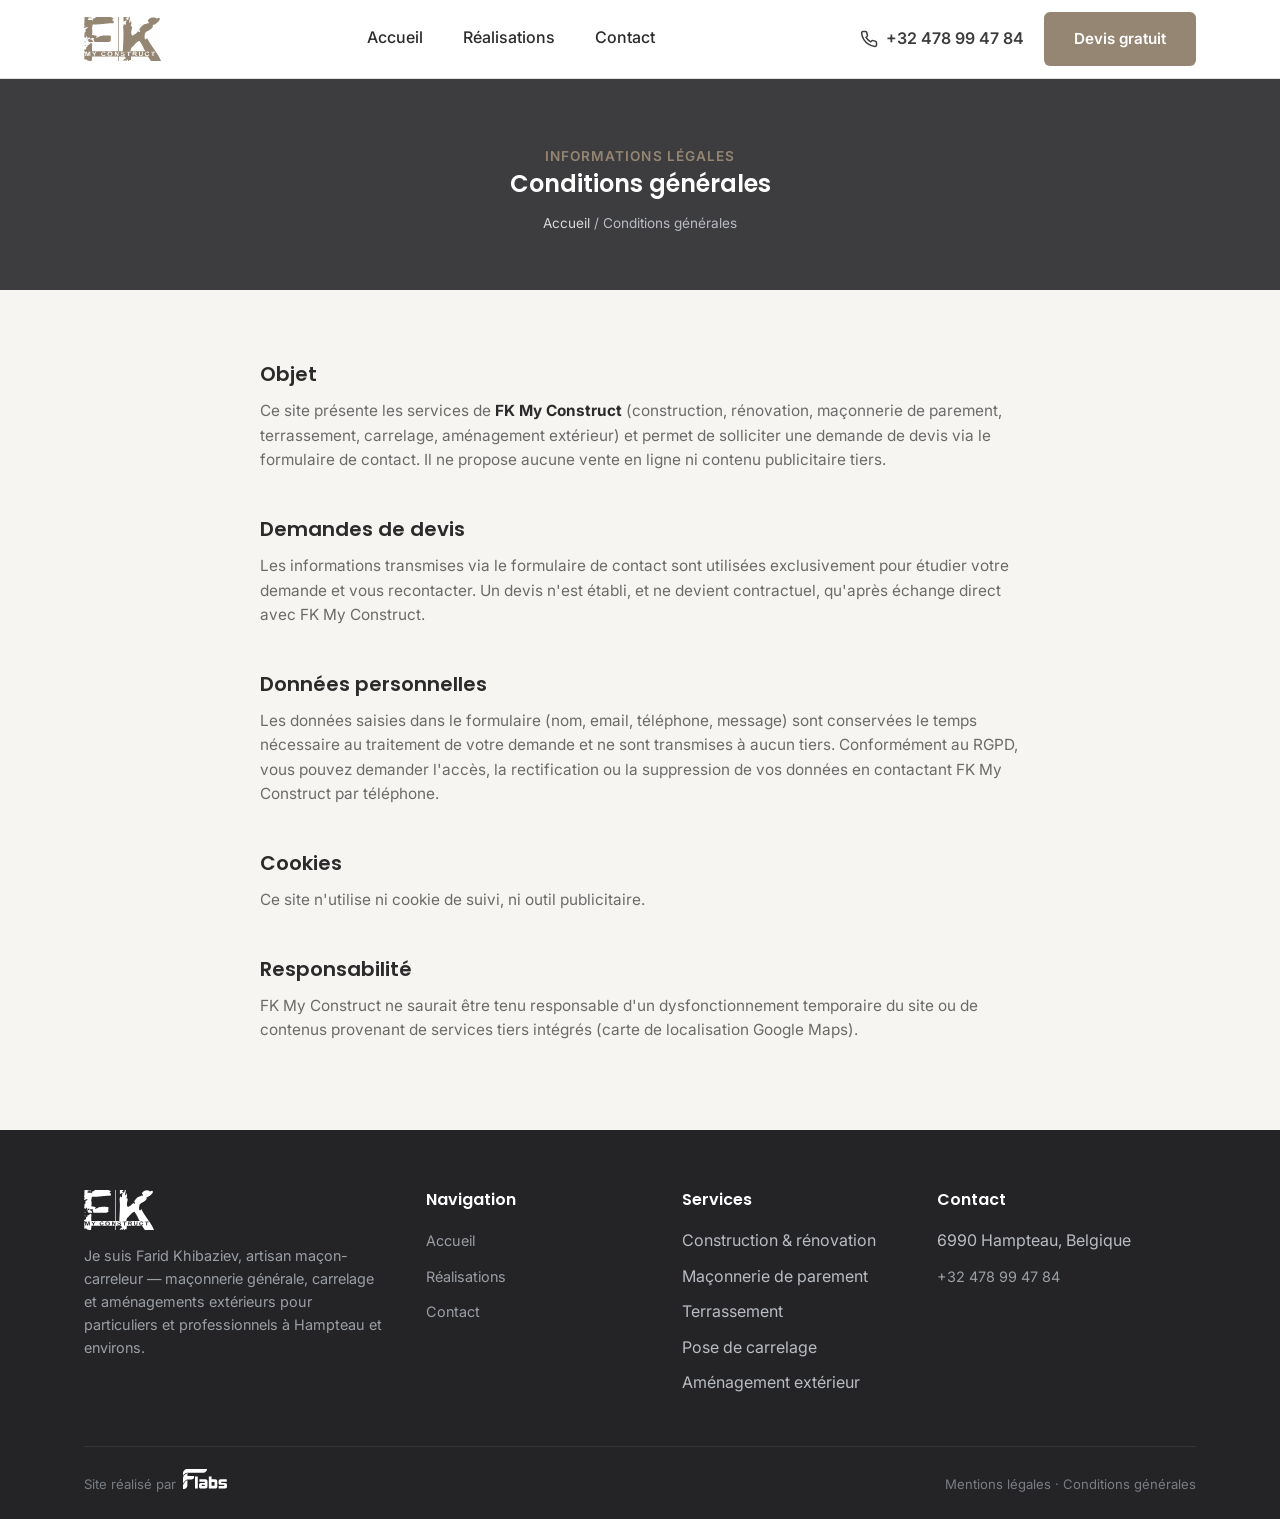
<file: conditions-generales.html>
<!DOCTYPE html>
<html lang="fr">
<head>
  <meta charset="UTF-8" />
  <meta name="viewport" content="width=device-width, initial-scale=1.0" />
  <title>Conditions générales — FK My Construct</title>
  <meta name="description" content="Conditions générales d'utilisation du site FK My Construct." />
  <link rel="preconnect" href="https://fonts.googleapis.com" />
  <link href="https://fonts.googleapis.com/css2?family=Inter:wght@400;500;600&family=Poppins:wght@600;700&display=swap" rel="stylesheet" />
  <link rel="stylesheet" href="css/style.css" />
  <link rel="icon" href="images/favicon.ico" sizes="any" />
  <link rel="icon" type="image/png" href="images/icon.png" />
</head>
<body>

  <header class="site-header">
    <div class="container">
      <a href="index.html" class="logo"><img src="images/Logo-couleur1.svg" alt="FK My Construct" /></a>

      <nav class="nav-links">
        <a href="index.html">Accueil</a>
        <a href="realisations.html">Réalisations</a>
        <a href="contact.html">Contact</a>
      </nav>

      <div class="header-cta">
        <a href="tel:+32478994784" class="header-phone">
          <svg width="18" height="18" viewBox="0 0 24 24" fill="none" stroke="currentColor" stroke-width="2"><path d="M22 16.92v3a2 2 0 0 1-2.18 2 19.79 19.79 0 0 1-8.63-3.07 19.5 19.5 0 0 1-6-6 19.79 19.79 0 0 1-3.07-8.67A2 2 0 0 1 4.11 2h3a2 2 0 0 1 2 1.72c.127.96.362 1.903.7 2.81a2 2 0 0 1-.45 2.11L8.09 9.91a16 16 0 0 0 6 6l1.27-1.27a2 2 0 0 1 2.11-.45c.907.338 1.85.573 2.81.7A2 2 0 0 1 22 16.92z"/></svg>
          +32 478 99 47 84
        </a>
        <a href="contact.html" class="btn btn-primary">Devis gratuit</a>
        <button class="nav-toggle" aria-label="Ouvrir le menu">
          <span></span><span></span><span></span>
        </button>
      </div>
    </div>
  </header>

  <section class="page-header">
    <div class="container">
      <span class="eyebrow">Informations légales</span>
      <h1>Conditions générales</h1>
      <div class="breadcrumb"><a href="index.html">Accueil</a> / Conditions générales</div>
    </div>
  </section>

  <section class="section">
    <div class="container">
      <div class="prose">

        <h2>Objet</h2>
        <p>Ce site présente les services de <strong>FK My Construct</strong> (construction, rénovation, maçonnerie de parement, terrassement, carrelage, aménagement extérieur) et permet de solliciter une demande de devis via le formulaire de contact. Il ne propose aucune vente en ligne ni contenu publicitaire tiers.</p>

        <h2>Demandes de devis</h2>
        <p>Les informations transmises via le formulaire de contact sont utilisées exclusivement pour étudier votre demande et vous recontacter. Un devis n'est établi, et ne devient contractuel, qu'après échange direct avec FK My Construct.</p>

        <h2>Données personnelles</h2>
        <p>Les données saisies dans le formulaire (nom, email, téléphone, message) sont conservées le temps nécessaire au traitement de votre demande et ne sont transmises à aucun tiers. Conformément au RGPD, vous pouvez demander l'accès, la rectification ou la suppression de vos données en contactant FK My Construct par téléphone.</p>

        <h2>Cookies</h2>
        <p>Ce site n'utilise ni cookie de suivi, ni outil publicitaire.</p>

        <h2>Responsabilité</h2>
        <p>FK My Construct ne saurait être tenu responsable d'un dysfonctionnement temporaire du site ou de contenus provenant de services tiers intégrés (carte de localisation Google Maps).</p>

      </div>
    </div>
  </section>

  <footer class="site-footer">
    <div class="container">
      <div class="footer-grid">
        <div>
          <a href="index.html" class="logo"><img src="images/Logo-couleur3.svg" alt="FK My Construct" /></a>
          <p>Je suis Farid Khibaziev, artisan maçon-carreleur — maçonnerie générale, carrelage et aménagements extérieurs pour particuliers et professionnels à Hampteau et environs.</p>
        </div>

        <div>
          <h4>Navigation</h4>
          <ul class="footer-links">
            <li><a href="index.html">Accueil</a></li>
            <li><a href="realisations.html">Réalisations</a></li>
            <li><a href="contact.html">Contact</a></li>
          </ul>
        </div>

        <div>
          <h4>Services</h4>
          <ul class="footer-links">
            <li>Construction &amp; rénovation</li>
            <li>Maçonnerie de parement</li>
            <li>Terrassement</li>
            <li>Pose de carrelage</li>
            <li>Aménagement extérieur</li>
          </ul>
        </div>

        <div>
          <h4>Contact</h4>
          <ul class="footer-links">
            <li>6990 Hampteau, Belgique</li>
            <li><a href="tel:+32478994784">+32 478 99 47 84</a></li>
          </ul>
        </div>
      </div>

      <div class="footer-bottom">
        <span class="flabs-credit">
          Site réalisé par
          <a href="https://www.flabs.be" target="_blank" rel="noopener" aria-label="Flabs">
            <span class="flabs-logo">
              <img src="images/Logo_blanc.svg" alt="" class="flabs-logo-default" />
              <img src="images/Logo_couleur-blanc.svg" alt="" class="flabs-logo-hover" aria-hidden="true" />
            </span>
          </a>
        </span>
        <span><a href="mentions-legales.html">Mentions légales</a> · <a href="conditions-generales.html">Conditions générales</a></span>
      </div>
    </div>
  </footer>

  <script src="js/script.js"></script>
</body>
</html>
</file>
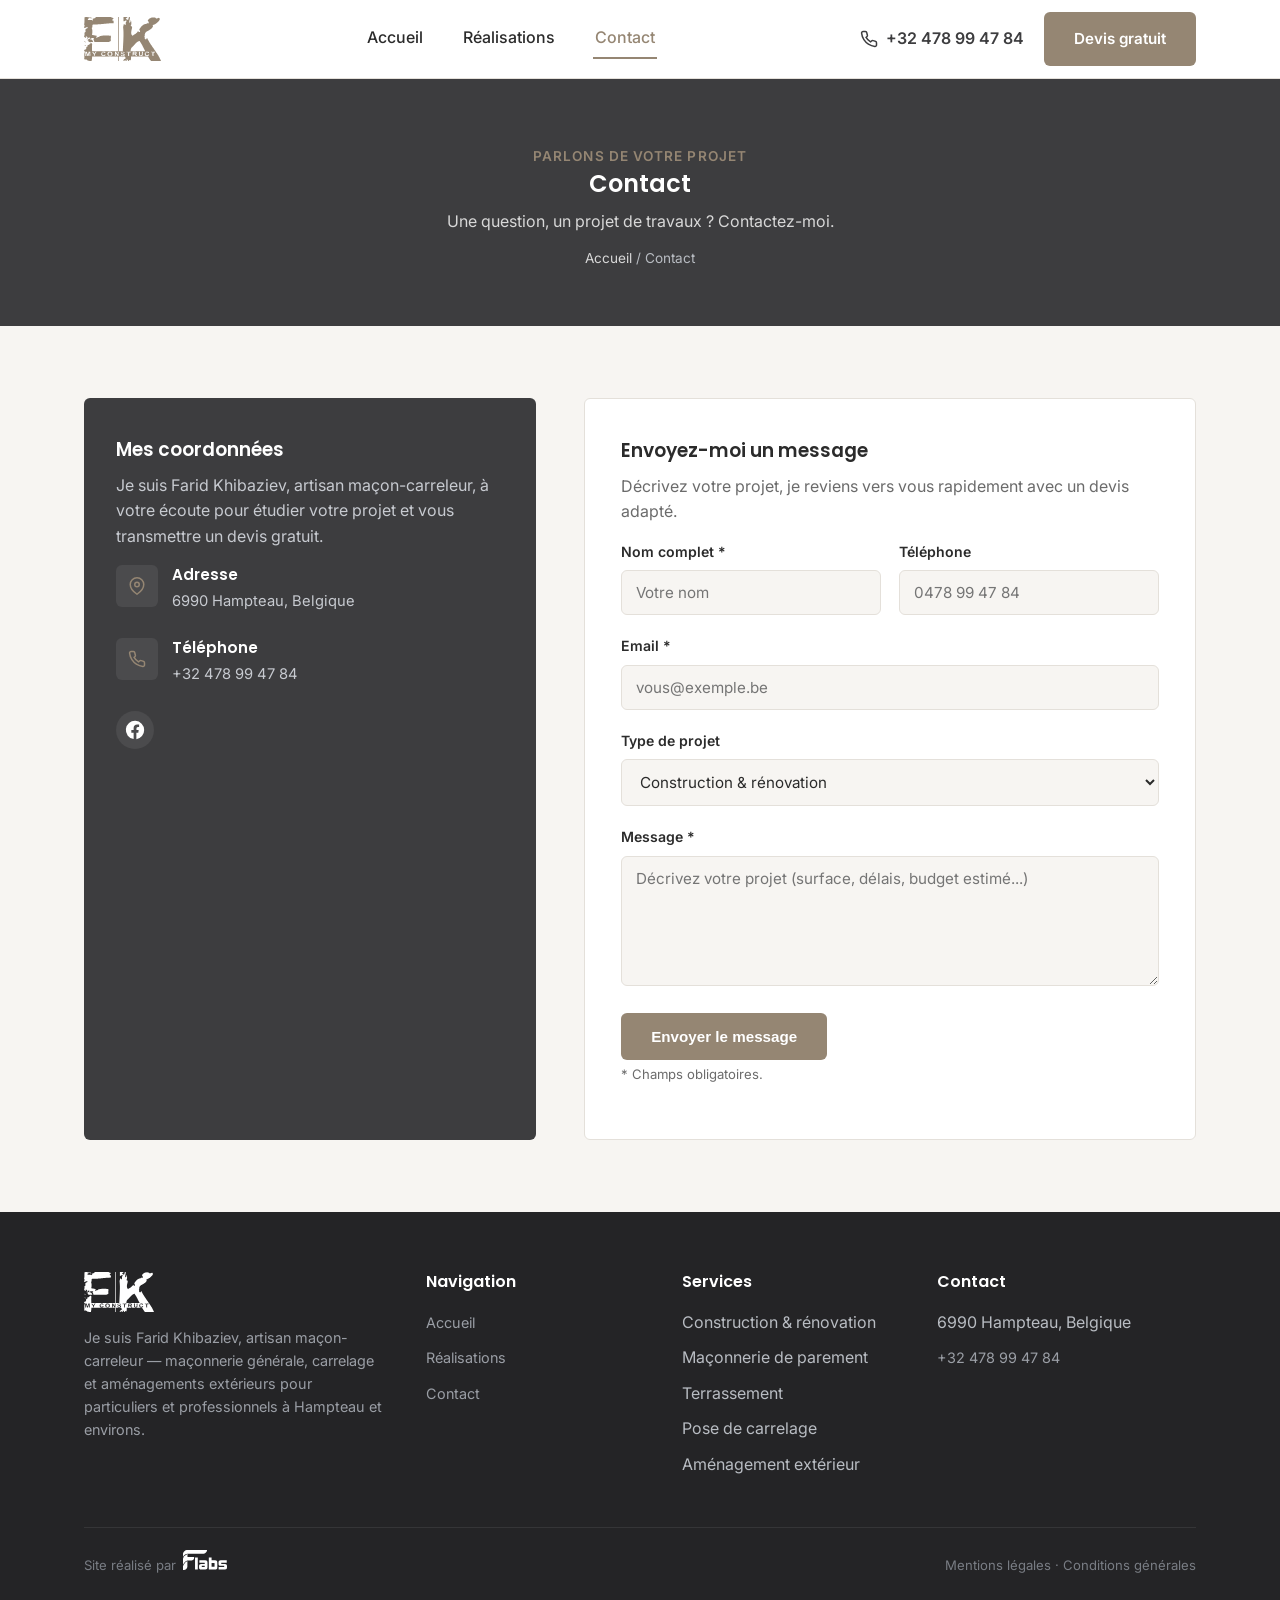
<file: contact.html>
<!DOCTYPE html>
<html lang="fr">
<head>
  <meta charset="UTF-8" />
  <meta name="viewport" content="width=device-width, initial-scale=1.0" />
  <title>Contact — FK My Construct</title>
  <meta name="description" content="Contactez FK My Construct (Farid Khibaziev) pour un devis gratuit : maçonnerie générale, carrelage, rénovation et aménagement extérieur à Hampteau." />
  <link rel="preconnect" href="https://fonts.googleapis.com" />
  <link href="https://fonts.googleapis.com/css2?family=Inter:wght@400;500;600&family=Poppins:wght@600;700&display=swap" rel="stylesheet" />
  <link rel="stylesheet" href="css/style.css" />
  <link rel="icon" href="images/favicon.ico" sizes="any" />
  <link rel="icon" type="image/png" href="images/icon.png" />
</head>
<body>

  <header class="site-header">
    <div class="container">
      <a href="index.html" class="logo"><img src="images/Logo-couleur1.svg" alt="FK My Construct" /></a>

      <nav class="nav-links">
        <a href="index.html">Accueil</a>
        <a href="realisations.html">Réalisations</a>
        <a href="contact.html">Contact</a>
      </nav>

      <div class="header-cta">
        <a href="tel:+32478994784" class="header-phone">
          <svg width="18" height="18" viewBox="0 0 24 24" fill="none" stroke="currentColor" stroke-width="2"><path d="M22 16.92v3a2 2 0 0 1-2.18 2 19.79 19.79 0 0 1-8.63-3.07 19.5 19.5 0 0 1-6-6 19.79 19.79 0 0 1-3.07-8.67A2 2 0 0 1 4.11 2h3a2 2 0 0 1 2 1.72c.127.96.362 1.903.7 2.81a2 2 0 0 1-.45 2.11L8.09 9.91a16 16 0 0 0 6 6l1.27-1.27a2 2 0 0 1 2.11-.45c.907.338 1.85.573 2.81.7A2 2 0 0 1 22 16.92z"/></svg>
          +32 478 99 47 84
        </a>
        <a href="contact.html" class="btn btn-primary">Devis gratuit</a>
        <button class="nav-toggle" aria-label="Ouvrir le menu">
          <span></span><span></span><span></span>
        </button>
      </div>
    </div>
  </header>

  <section class="page-header">
    <div class="container">
      <span class="eyebrow">Parlons de votre projet</span>
      <h1>Contact</h1>
      <p>Une question, un projet de travaux ? Contactez-moi.</p>
      <div class="breadcrumb"><a href="index.html">Accueil</a> / Contact</div>
    </div>
  </section>

  <section class="section">
    <div class="container">
      <div class="contact-grid">

        <div class="contact-info-card">
          <h3>Mes coordonnées</h3>
          <p>Je suis Farid Khibaziev, artisan maçon-carreleur, à votre écoute pour étudier votre projet et vous transmettre un devis gratuit.</p>

          <div class="info-item">
            <span class="icon">
              <svg width="18" height="18" viewBox="0 0 24 24" fill="none" stroke="currentColor" stroke-width="2"><path d="M21 10c0 7-9 13-9 13s-9-6-9-13a9 9 0 0 1 18 0z"/><circle cx="12" cy="10" r="3"/></svg>
            </span>
            <div>
              <h4>Adresse</h4>
              <span>6990 Hampteau, Belgique</span>
            </div>
          </div>

          <div class="info-item">
            <span class="icon">
              <svg width="18" height="18" viewBox="0 0 24 24" fill="none" stroke="currentColor" stroke-width="2"><path d="M22 16.92v3a2 2 0 0 1-2.18 2 19.79 19.79 0 0 1-8.63-3.07 19.5 19.5 0 0 1-6-6 19.79 19.79 0 0 1-3.07-8.67A2 2 0 0 1 4.11 2h3a2 2 0 0 1 2 1.72c.127.96.362 1.903.7 2.81a2 2 0 0 1-.45 2.11L8.09 9.91a16 16 0 0 0 6 6l1.27-1.27a2 2 0 0 1 2.11-.45c.907.338 1.85.573 2.81.7A2 2 0 0 1 22 16.92z"/></svg>
            </span>
            <div>
              <h4>Téléphone</h4>
              <a href="tel:+32478994784">+32 478 99 47 84</a>
            </div>
          </div>

          <div class="social-row">
            <a href="https://www.facebook.com/profile.php?id=100054904533947" target="_blank" rel="noopener" aria-label="Facebook">
              <svg width="22" height="22" viewBox="0 0 24 24" fill="currentColor"><path d="M22 12a10 10 0 1 0-11.5 9.9v-7H8v-2.9h2.5V9.8c0-2.5 1.5-3.9 3.8-3.9 1.1 0 2.2.2 2.2.2v2.5h-1.3c-1.2 0-1.6.8-1.6 1.6v1.9H16l-.4 2.9h-2.1v7A10 10 0 0 0 22 12z"/></svg>
            </a>
          </div>
        </div>

        <div class="contact-form-card">
          <h3>Envoyez-moi un message</h3>
          <p>Décrivez votre projet, je reviens vers vous rapidement avec un devis adapté.</p>

          <div id="form-feedback" class="form-feedback"></div>

          <form id="contact-form" novalidate>
            <div class="form-row">
              <div class="form-group">
                <label for="name">Nom complet *</label>
                <input type="text" id="name" name="name" placeholder="Votre nom" />
              </div>
              <div class="form-group">
                <label for="phone">Téléphone</label>
                <input type="tel" id="phone" name="phone" placeholder="0478 99 47 84" />
              </div>
            </div>

            <div class="form-group">
              <label for="email">Email *</label>
              <input type="email" id="email" name="email" placeholder="vous@exemple.be" />
            </div>

            <div class="form-group">
              <label for="service">Type de projet</label>
              <select id="service" name="service">
                <option value="construction-renovation">Construction &amp; rénovation</option>
                <option value="transformation">Transformation</option>
                <option value="parement">Maçonnerie de parement</option>
                <option value="terrassement">Terrassement</option>
                <option value="carrelage">Pose de carrelage</option>
                <option value="amenagement">Aménagement extérieur</option>
                <option value="autre">Autre</option>
              </select>
            </div>

            <div class="form-group">
              <label for="message">Message *</label>
              <textarea id="message" name="message" placeholder="Décrivez votre projet (surface, délais, budget estimé...)"></textarea>
            </div>

            <button type="submit" class="btn btn-primary">Envoyer le message</button>
            <p class="form-note">* Champs obligatoires.</p>
          </form>
        </div>

      </div>
    </div>
  </section>

  <footer class="site-footer">
    <div class="container">
      <div class="footer-grid">
        <div>
          <a href="index.html" class="logo"><img src="images/Logo-couleur3.svg" alt="FK My Construct" /></a>
          <p>Je suis Farid Khibaziev, artisan maçon-carreleur — maçonnerie générale, carrelage et aménagements extérieurs pour particuliers et professionnels à Hampteau et environs.</p>
        </div>

        <div>
          <h4>Navigation</h4>
          <ul class="footer-links">
            <li><a href="index.html">Accueil</a></li>
            <li><a href="realisations.html">Réalisations</a></li>
            <li><a href="contact.html">Contact</a></li>
          </ul>
        </div>

        <div>
          <h4>Services</h4>
          <ul class="footer-links">
            <li>Construction &amp; rénovation</li>
            <li>Maçonnerie de parement</li>
            <li>Terrassement</li>
            <li>Pose de carrelage</li>
            <li>Aménagement extérieur</li>
          </ul>
        </div>

        <div>
          <h4>Contact</h4>
          <ul class="footer-links">
            <li>6990 Hampteau, Belgique</li>
            <li><a href="tel:+32478994784">+32 478 99 47 84</a></li>
          </ul>
        </div>
      </div>

      <div class="footer-bottom">
        <span class="flabs-credit">
          Site réalisé par
          <a href="https://www.flabs.be" target="_blank" rel="noopener" aria-label="Flabs">
            <span class="flabs-logo">
              <img src="images/Logo_blanc.svg" alt="" class="flabs-logo-default" />
              <img src="images/Logo_couleur-blanc.svg" alt="" class="flabs-logo-hover" aria-hidden="true" />
            </span>
          </a>
        </span>
        <span><a href="mentions-legales.html">Mentions légales</a> · <a href="conditions-generales.html">Conditions générales</a></span>
      </div>
    </div>
  </footer>

  <script src="js/script.js"></script>
</body>
</html>
</file>
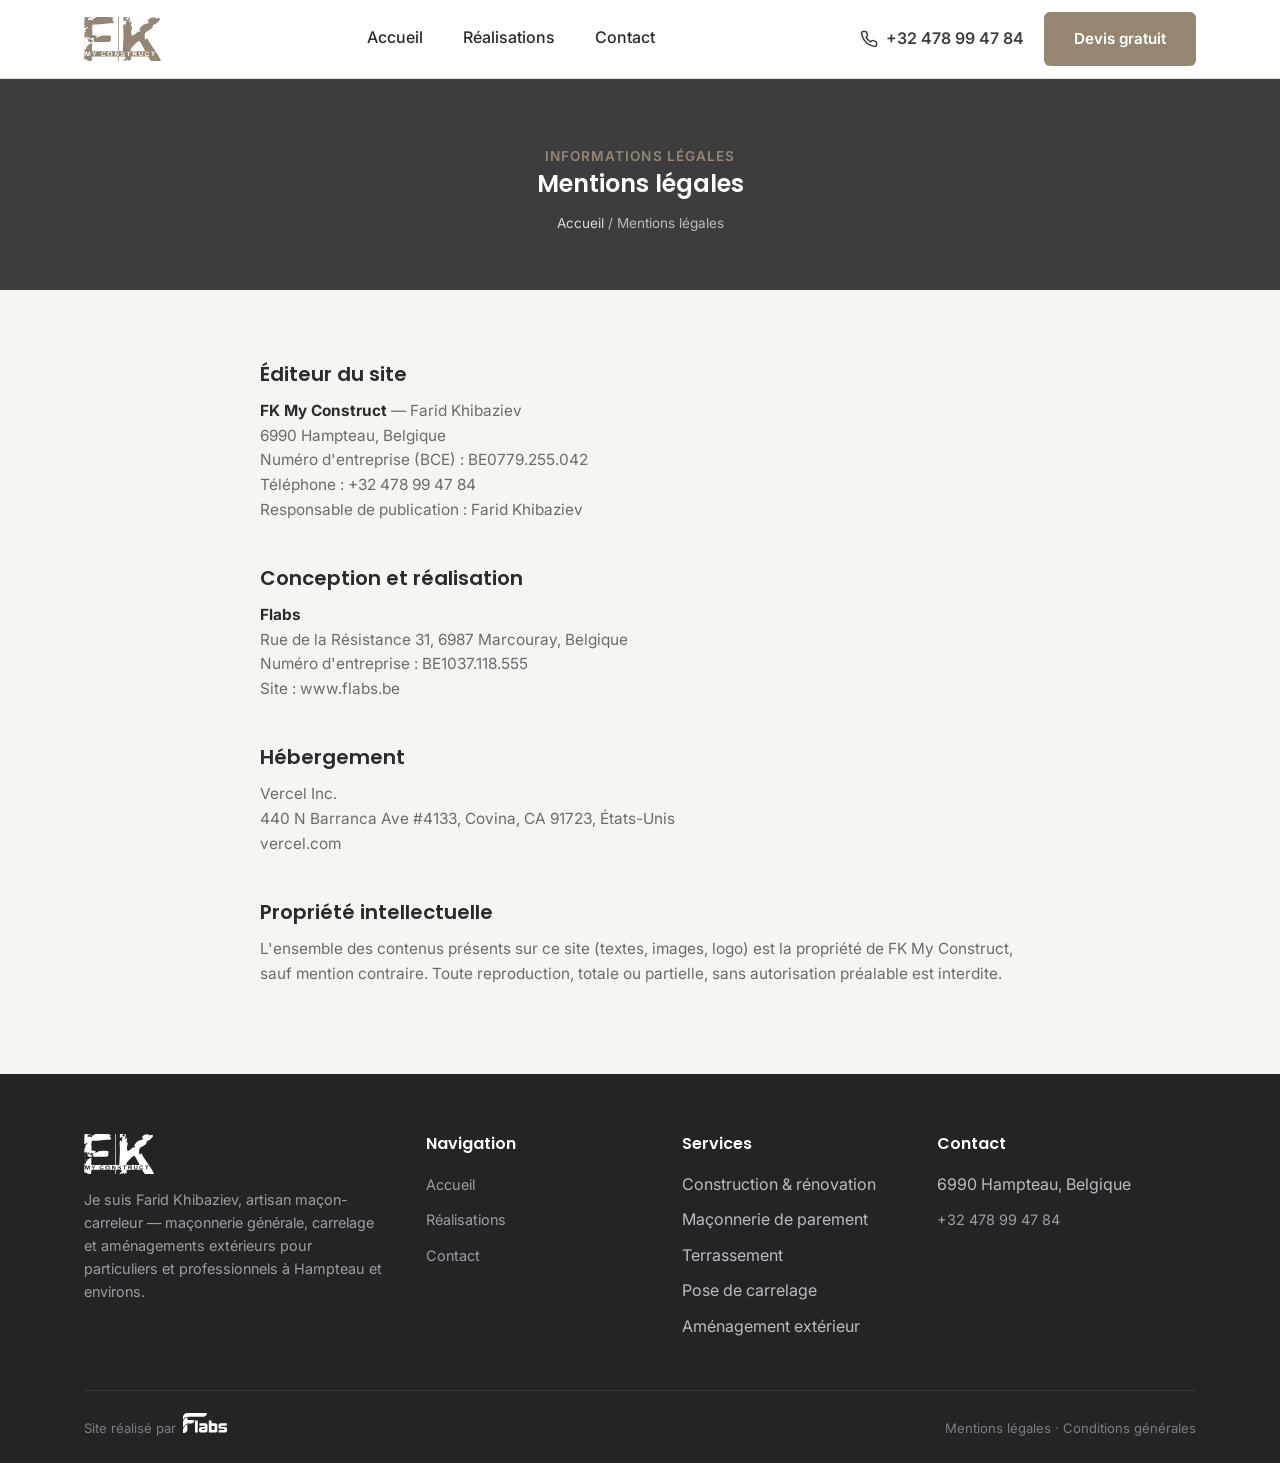
<file: mentions-legales.html>
<!DOCTYPE html>
<html lang="fr">
<head>
  <meta charset="UTF-8" />
  <meta name="viewport" content="width=device-width, initial-scale=1.0" />
  <title>Mentions légales — FK My Construct</title>
  <meta name="description" content="Mentions légales du site FK My Construct." />
  <link rel="preconnect" href="https://fonts.googleapis.com" />
  <link href="https://fonts.googleapis.com/css2?family=Inter:wght@400;500;600&family=Poppins:wght@600;700&display=swap" rel="stylesheet" />
  <link rel="stylesheet" href="css/style.css" />
  <link rel="icon" href="images/favicon.ico" sizes="any" />
  <link rel="icon" type="image/png" href="images/icon.png" />
</head>
<body>

  <header class="site-header">
    <div class="container">
      <a href="index.html" class="logo"><img src="images/Logo-couleur1.svg" alt="FK My Construct" /></a>

      <nav class="nav-links">
        <a href="index.html">Accueil</a>
        <a href="realisations.html">Réalisations</a>
        <a href="contact.html">Contact</a>
      </nav>

      <div class="header-cta">
        <a href="tel:+32478994784" class="header-phone">
          <svg width="18" height="18" viewBox="0 0 24 24" fill="none" stroke="currentColor" stroke-width="2"><path d="M22 16.92v3a2 2 0 0 1-2.18 2 19.79 19.79 0 0 1-8.63-3.07 19.5 19.5 0 0 1-6-6 19.79 19.79 0 0 1-3.07-8.67A2 2 0 0 1 4.11 2h3a2 2 0 0 1 2 1.72c.127.96.362 1.903.7 2.81a2 2 0 0 1-.45 2.11L8.09 9.91a16 16 0 0 0 6 6l1.27-1.27a2 2 0 0 1 2.11-.45c.907.338 1.85.573 2.81.7A2 2 0 0 1 22 16.92z"/></svg>
          +32 478 99 47 84
        </a>
        <a href="contact.html" class="btn btn-primary">Devis gratuit</a>
        <button class="nav-toggle" aria-label="Ouvrir le menu">
          <span></span><span></span><span></span>
        </button>
      </div>
    </div>
  </header>

  <section class="page-header">
    <div class="container">
      <span class="eyebrow">Informations légales</span>
      <h1>Mentions légales</h1>
      <div class="breadcrumb"><a href="index.html">Accueil</a> / Mentions légales</div>
    </div>
  </section>

  <section class="section">
    <div class="container">
      <div class="prose">

        <h2>Éditeur du site</h2>
        <p>
          <strong>FK My Construct</strong> — Farid Khibaziev<br />
          6990 Hampteau, Belgique<br />
          Numéro d'entreprise (BCE) : BE0779.255.042<br />
          Téléphone : <a href="tel:+32478994784">+32 478 99 47 84</a><br />
          Responsable de publication : Farid Khibaziev
        </p>

        <h2>Conception et réalisation</h2>
        <p>
          <strong>Flabs</strong><br />
          Rue de la Résistance 31, 6987 Marcouray, Belgique<br />
          Numéro d'entreprise : BE1037.118.555<br />
          Site : <a href="https://www.flabs.be" target="_blank" rel="noopener">www.flabs.be</a>
        </p>

        <h2>Hébergement</h2>
        <p>
          Vercel Inc.<br />
          440 N Barranca Ave #4133, Covina, CA 91723, États-Unis<br />
          <a href="https://vercel.com" target="_blank" rel="noopener">vercel.com</a>
        </p>

        <h2>Propriété intellectuelle</h2>
        <p>L'ensemble des contenus présents sur ce site (textes, images, logo) est la propriété de FK My Construct, sauf mention contraire. Toute reproduction, totale ou partielle, sans autorisation préalable est interdite.</p>

      </div>
    </div>
  </section>

  <footer class="site-footer">
    <div class="container">
      <div class="footer-grid">
        <div>
          <a href="index.html" class="logo"><img src="images/Logo-couleur3.svg" alt="FK My Construct" /></a>
          <p>Je suis Farid Khibaziev, artisan maçon-carreleur — maçonnerie générale, carrelage et aménagements extérieurs pour particuliers et professionnels à Hampteau et environs.</p>
        </div>

        <div>
          <h4>Navigation</h4>
          <ul class="footer-links">
            <li><a href="index.html">Accueil</a></li>
            <li><a href="realisations.html">Réalisations</a></li>
            <li><a href="contact.html">Contact</a></li>
          </ul>
        </div>

        <div>
          <h4>Services</h4>
          <ul class="footer-links">
            <li>Construction &amp; rénovation</li>
            <li>Maçonnerie de parement</li>
            <li>Terrassement</li>
            <li>Pose de carrelage</li>
            <li>Aménagement extérieur</li>
          </ul>
        </div>

        <div>
          <h4>Contact</h4>
          <ul class="footer-links">
            <li>6990 Hampteau, Belgique</li>
            <li><a href="tel:+32478994784">+32 478 99 47 84</a></li>
          </ul>
        </div>
      </div>

      <div class="footer-bottom">
        <span class="flabs-credit">
          Site réalisé par
          <a href="https://www.flabs.be" target="_blank" rel="noopener" aria-label="Flabs">
            <span class="flabs-logo">
              <img src="images/Logo_blanc.svg" alt="" class="flabs-logo-default" />
              <img src="images/Logo_couleur-blanc.svg" alt="" class="flabs-logo-hover" aria-hidden="true" />
            </span>
          </a>
        </span>
        <span><a href="mentions-legales.html">Mentions légales</a> · <a href="conditions-generales.html">Conditions générales</a></span>
      </div>
    </div>
  </footer>

  <script src="js/script.js"></script>
</body>
</html>
</file>
<file: css/style.css>
/* ==========================================================================
   FK Construct — feuille de style principale
   ========================================================================== */

:root {
  --color-bg: #f7f5f2;
  --color-bg-alt: #ffffff;
  --color-text: #2b2b2b;
  --color-text-light: #6b6b6b;
  --color-primary: #3d3d3f;      /* secondaire logo */
  --color-primary-light: #55555a;
  --color-dark: #242426;         /* teinte la plus sombre, dérivée de la secondaire */
  --color-accent: #958673;       /* principale logo */
  --color-accent-dark: #7c6f5e;
  --color-accent-tint: #ded6c9;
  --color-border: #e4e0da;
  --radius: 6px;
  --shadow: 0 4px 16px rgba(0, 0, 0, 0.08);
  --max-width: 1160px;
  --font-heading: "Poppins", "Segoe UI", Arial, sans-serif;
  --font-body: "Inter", "Segoe UI", Arial, sans-serif;
}

* {
  box-sizing: border-box;
}

html {
  scroll-behavior: smooth;
}

body {
  margin: 0;
  font-family: var(--font-body);
  color: var(--color-text);
  background: var(--color-bg);
  line-height: 1.6;
}

img {
  max-width: 100%;
  display: block;
}

a {
  color: inherit;
  text-decoration: none;
}

ul {
  list-style: none;
  margin: 0;
  padding: 0;
}

h1, h2, h3, h4 {
  font-family: var(--font-heading);
  font-weight: 600;
  line-height: 1.25;
  margin: 0 0 0.6em;
}

p {
  margin: 0 0 1em;
  color: var(--color-text-light);
}

.container {
  max-width: var(--max-width);
  margin: 0 auto;
  padding: 0 24px;
}

.section {
  padding: 72px 0;
}

.section-alt {
  background: var(--color-bg-alt);
}

.section-head {
  text-align: center;
  max-width: 620px;
  margin: 0 auto 48px;
}

.section-head .eyebrow {
  display: inline-block;
  color: var(--color-accent);
  font-weight: 600;
  letter-spacing: 0.08em;
  text-transform: uppercase;
  font-size: 0.8rem;
  margin-bottom: 10px;
}

.section-head h2 {
  font-size: clamp(1.6rem, 2.4vw, 2.2rem);
}

/* ---- Boutons ---- */
.btn {
  display: inline-block;
  padding: 13px 28px;
  border-radius: var(--radius);
  font-weight: 600;
  font-size: 0.95rem;
  border: 2px solid transparent;
  cursor: pointer;
  transition: all 0.2s ease;
}

.btn-primary {
  background: var(--color-accent);
  color: #fff;
}

.btn-primary:hover {
  background: var(--color-accent-dark);
}

.btn-outline {
  background: transparent;
  border-color: #ffffff55;
  color: #fff;
}

.btn-outline:hover {
  border-color: #fff;
  background: #ffffff15;
}

.btn-dark {
  background: var(--color-primary);
  color: #fff;
}

.btn-dark:hover {
  background: var(--color-primary-light);
}

/* ---- Header ---- */
.site-header {
  position: sticky;
  top: 0;
  z-index: 100;
  background: var(--color-bg-alt);
  border-bottom: 1px solid var(--color-border);
}

.site-header .container {
  display: flex;
  align-items: center;
  justify-content: space-between;
  height: 78px;
}

.logo {
  font-family: var(--font-heading);
  font-weight: 700;
  font-size: 1.3rem;
  color: var(--color-primary);
  display: flex;
  align-items: center;
  gap: 8px;
}

.logo span {
  color: var(--color-accent);
}

.logo img {
  height: 44px;
  width: auto;
  display: block;
}

.footer-grid .logo img {
  height: 40px;
}

.nav-links {
  display: flex;
  align-items: center;
  gap: 36px;
}

.nav-links a {
  font-weight: 500;
  color: var(--color-text);
  padding: 6px 2px;
  border-bottom: 2px solid transparent;
  transition: border-color 0.2s ease, color 0.2s ease;
}

.nav-links a:hover,
.nav-links a.active {
  color: var(--color-accent);
  border-bottom-color: var(--color-accent);
}

.header-cta {
  display: flex;
  align-items: center;
  gap: 20px;
}

.header-phone {
  display: flex;
  align-items: center;
  gap: 8px;
  font-weight: 600;
  color: var(--color-primary);
}

.nav-toggle {
  display: none;
  flex-direction: column;
  gap: 5px;
  background: none;
  border: none;
  cursor: pointer;
  padding: 6px;
}

.nav-toggle span {
  width: 26px;
  height: 2px;
  background: var(--color-primary);
}

/* ---- Hero ---- */
.hero {
  position: relative;
  color: #fff;
  background: linear-gradient(135deg, var(--color-primary) 0%, var(--color-dark) 100%);
  overflow: hidden;
}

.hero::before {
  content: "";
  position: absolute;
  inset: 0;
  background-image:
    repeating-linear-gradient(45deg, rgba(255,255,255,0.035) 0, rgba(255,255,255,0.035) 2px, transparent 2px, transparent 14px);
}

.hero .container {
  position: relative;
  padding-top: 110px;
  padding-bottom: 110px;
  display: grid;
  grid-template-columns: 1.1fr 0.9fr;
  gap: 48px;
  align-items: center;
}

.hero-content .eyebrow {
  color: var(--color-accent);
  font-weight: 600;
  letter-spacing: 0.08em;
  text-transform: uppercase;
  font-size: 0.85rem;
  display: inline-block;
  margin-bottom: 16px;
}

.hero-content h1 {
  font-size: clamp(2.1rem, 4vw, 3.1rem);
  margin-bottom: 20px;
}

.hero-content p {
  color: #d8d8d8;
  font-size: 1.05rem;
  max-width: 46ch;
}

.hero-actions {
  display: flex;
  gap: 16px;
  margin-top: 28px;
  flex-wrap: wrap;
}

.hero-image {
  border-radius: var(--radius);
  overflow: hidden;
  box-shadow: var(--shadow);
  aspect-ratio: 4 / 3;
}

.hero-image img {
  width: 100%;
  height: 100%;
  object-fit: cover;
}

/* ---- Bandeau chiffres ---- */
.stats {
  background: var(--color-bg-alt);
  border-bottom: 1px solid var(--color-border);
}

.stats .container {
  display: grid;
  grid-template-columns: repeat(4, 1fr);
  padding: 36px 24px;
  gap: 24px;
}

.stat {
  text-align: center;
}

.stat strong {
  display: block;
  font-family: var(--font-heading);
  font-size: 1.8rem;
  color: var(--color-primary);
}

.stat span {
  color: var(--color-text-light);
  font-size: 0.9rem;
}

/* ---- Cartes services ---- */
.grid-3 {
  display: grid;
  grid-template-columns: repeat(3, 1fr);
  gap: 28px;
}

.card {
  background: var(--color-bg-alt);
  border: 1px solid var(--color-border);
  border-radius: var(--radius);
  padding: 32px 26px;
  transition: transform 0.2s ease, box-shadow 0.2s ease;
}

.card:hover {
  transform: translateY(-4px);
  box-shadow: var(--shadow);
}

.card-icon {
  width: 52px;
  height: 52px;
  border-radius: var(--radius);
  background: #9586731a;
  color: var(--color-accent);
  display: flex;
  align-items: center;
  justify-content: center;
  margin-bottom: 18px;
}

.card h3 {
  font-size: 1.1rem;
}

.card p {
  margin-bottom: 0;
  font-size: 0.95rem;
}

/* ---- Pourquoi nous ---- */
.why-grid {
  display: grid;
  grid-template-columns: 1fr 1fr;
  gap: 56px;
  align-items: center;
}

.why-image {
  border-radius: var(--radius);
  overflow: hidden;
  box-shadow: var(--shadow);
  aspect-ratio: 4 / 3.2;
}

.why-image img {
  width: 100%;
  height: 100%;
  object-fit: cover;
}

.why-list li {
  display: flex;
  gap: 14px;
  padding: 14px 0;
  border-bottom: 1px solid var(--color-border);
}

.why-list li:last-child {
  border-bottom: none;
}

.why-list .check {
  flex-shrink: 0;
  width: 26px;
  height: 26px;
  border-radius: 50%;
  background: var(--color-accent);
  color: #fff;
  display: flex;
  align-items: center;
  justify-content: center;
  font-size: 0.85rem;
  font-weight: 700;
}

.why-list h4 {
  margin: 0 0 2px;
  font-size: 1rem;
}

.why-list p {
  margin: 0;
  font-size: 0.92rem;
}

/* ---- CTA bandeau ---- */
.cta-banner {
  background: var(--color-accent);
  color: #fff;
  text-align: center;
}

.cta-banner h2 {
  color: #fff;
  margin-bottom: 12px;
}

.cta-banner p {
  color: #ffffffd0;
  max-width: 520px;
  margin: 0 auto 28px;
}

.cta-banner .btn-dark {
  background: var(--color-primary);
}

.cta-banner .btn-dark:hover {
  background: var(--color-dark);
}

/* ---- Galerie réalisations ---- */
.filters {
  display: flex;
  justify-content: center;
  gap: 12px;
  margin-bottom: 40px;
  flex-wrap: wrap;
}

.filter-btn {
  background: var(--color-bg-alt);
  border: 1px solid var(--color-border);
  padding: 9px 20px;
  border-radius: 999px;
  font-weight: 500;
  font-size: 0.9rem;
  cursor: pointer;
  color: var(--color-text);
  transition: all 0.2s ease;
}

.filter-btn:hover {
  border-color: var(--color-accent);
}

.filter-btn.active {
  background: var(--color-primary);
  border-color: var(--color-primary);
  color: #fff;
}

.gallery {
  display: grid;
  grid-template-columns: repeat(3, 1fr);
  gap: 24px;
}

.gallery-item {
  border-radius: var(--radius);
  overflow: hidden;
  box-shadow: var(--shadow);
  position: relative;
  aspect-ratio: 4 / 3;
}

.gallery-item img {
  width: 100%;
  height: 100%;
  object-fit: cover;
  transition: transform 0.35s ease;
}

.gallery-item:hover img {
  transform: scale(1.06);
}

.gallery-caption {
  position: absolute;
  left: 0;
  right: 0;
  bottom: 0;
  padding: 14px 16px;
  background: linear-gradient(0deg, rgba(0,0,0,0.72), transparent);
  color: #fff;
}

.gallery-caption span {
  display: block;
  font-size: 0.78rem;
  color: var(--color-accent-tint);
  text-transform: uppercase;
  letter-spacing: 0.06em;
  margin-bottom: 2px;
}

.gallery-caption strong {
  font-family: var(--font-heading);
  font-size: 0.98rem;
}

/* ---- Page header (sous-pages) ---- */
.page-header {
  background: var(--color-primary);
  color: #fff;
  padding: 64px 0 56px;
  text-align: center;
}

.page-header .eyebrow {
  color: var(--color-accent);
  font-weight: 600;
  letter-spacing: 0.08em;
  text-transform: uppercase;
  font-size: 0.85rem;
}

.page-header h1 {
  color: #fff;
  margin-bottom: 10px;
}

.page-header p {
  color: #d8d8d8;
  max-width: 480px;
  margin: 0 auto;
}

.breadcrumb {
  font-size: 0.85rem;
  color: #b8bcc2;
  margin-top: 14px;
}

.breadcrumb a {
  color: #d8d8d8;
}

.breadcrumb a:hover {
  color: var(--color-accent);
}

/* ---- Contact ---- */
.contact-grid {
  display: grid;
  grid-template-columns: 0.85fr 1.15fr;
  gap: 48px;
}

.contact-info-card {
  background: var(--color-primary);
  color: #fff;
  border-radius: var(--radius);
  padding: 40px 32px;
}

.contact-info-card h3 {
  color: #fff;
}

.contact-info-card p {
  color: #c7cad0;
}

.info-item {
  display: flex;
  gap: 14px;
  margin-bottom: 24px;
}

.info-item .icon {
  width: 42px;
  height: 42px;
  border-radius: var(--radius);
  background: #ffffff12;
  color: var(--color-accent);
  display: flex;
  align-items: center;
  justify-content: center;
  flex-shrink: 0;
}

.info-item h4 {
  color: #fff;
  margin: 0 0 4px;
  font-size: 0.95rem;
}

.info-item span,
.info-item a {
  color: #c7cad0;
  font-size: 0.92rem;
}

.info-item a:hover {
  color: var(--color-accent);
}

.social-row {
  display: flex;
  gap: 10px;
  margin-top: 8px;
}

.social-row a {
  width: 38px;
  height: 38px;
  border-radius: 50%;
  background: #ffffff12;
  display: flex;
  align-items: center;
  justify-content: center;
  color: #fff;
  transition: background 0.2s ease;
}

.social-row a:hover {
  background: var(--color-accent);
}

.contact-form-card {
  background: var(--color-bg-alt);
  border: 1px solid var(--color-border);
  border-radius: var(--radius);
  padding: 40px 36px;
}

.form-row {
  display: grid;
  grid-template-columns: 1fr 1fr;
  gap: 18px;
}

.form-group {
  margin-bottom: 20px;
}

.form-group label {
  display: block;
  font-weight: 600;
  font-size: 0.88rem;
  margin-bottom: 7px;
}

.form-group input,
.form-group select,
.form-group textarea {
  width: 100%;
  padding: 12px 14px;
  border: 1px solid var(--color-border);
  border-radius: var(--radius);
  font-family: var(--font-body);
  font-size: 0.95rem;
  background: var(--color-bg);
  color: var(--color-text);
}

.form-group input:focus,
.form-group select:focus,
.form-group textarea:focus {
  outline: none;
  border-color: var(--color-accent);
}

.form-group textarea {
  resize: vertical;
  min-height: 130px;
}

.form-note {
  font-size: 0.82rem;
  color: var(--color-text-light);
  margin-top: 4px;
}

.form-feedback {
  display: none;
  margin-bottom: 20px;
  padding: 14px 16px;
  border-radius: var(--radius);
  font-size: 0.9rem;
}

.form-feedback.success {
  display: block;
  background: #e4f4e6;
  color: #1f6d33;
  border: 1px solid #bfe3c6;
}

.form-feedback.error {
  display: block;
  background: #fbe7e5;
  color: #a4321f;
  border: 1px solid #f1c3bd;
}

/* ---- Footer ---- */
.site-footer {
  background: var(--color-dark);
  color: #b8bcc2;
  padding: 60px 0 24px;
}

.footer-grid {
  display: grid;
  grid-template-columns: 1.4fr 1fr 1fr 1.2fr;
  gap: 40px;
  padding-bottom: 40px;
  border-bottom: 1px solid #ffffff14;
}

.footer-grid h4 {
  color: #fff;
  font-size: 1rem;
  margin-bottom: 18px;
}

.footer-grid .logo {
  color: #fff;
  margin-bottom: 14px;
}

.footer-grid p {
  color: #9a9ea5;
  font-size: 0.9rem;
}

.footer-links li {
  margin-bottom: 10px;
}

.footer-links a {
  color: #9a9ea5;
  font-size: 0.9rem;
  transition: color 0.2s ease;
}

.footer-links a:hover {
  color: var(--color-accent);
}

.footer-bottom {
  padding-top: 22px;
  display: flex;
  justify-content: space-between;
  align-items: flex-end;
  flex-wrap: wrap;
  gap: 10px;
  font-size: 0.82rem;
  color: #797d84;
}

.footer-bottom a {
  color: #797d84;
  transition: color 0.2s ease;
}

.footer-bottom a:hover {
  color: var(--color-accent);
}

.flabs-credit {
  display: inline-flex;
  align-items: flex-end;
  gap: 7px;
}

.flabs-logo {
  position: relative;
  display: inline-block;
  height: 20px;
  width: 44px;
}

.flabs-logo img {
  position: absolute;
  left: 0;
  bottom: 0;
  height: 100%;
  width: auto;
  transition: opacity 0.2s ease;
}

.flabs-logo-hover {
  opacity: 0;
}

.flabs-credit:hover .flabs-logo-default {
  opacity: 0;
}

.flabs-credit:hover .flabs-logo-hover {
  opacity: 1;
}

/* ---- Contenu légal (mentions légales / CGU) ---- */
.prose {
  max-width: 760px;
  margin: 0 auto;
}

.prose h2 {
  font-size: 1.25rem;
  margin-top: 44px;
}

.prose h2:first-child {
  margin-top: 0;
}

.prose p,
.prose li {
  color: var(--color-text-light);
  font-size: 0.96rem;
}

.prose ul {
  list-style: disc;
  padding-left: 20px;
  margin-bottom: 1em;
}

.prose li {
  margin-bottom: 6px;
}

.prose strong {
  color: var(--color-text);
}

/* ---- Responsive ---- */
@media (max-width: 900px) {
  .hero .container {
    grid-template-columns: 1fr;
  }

  .hero-image {
    order: -1;
  }

  .why-grid,
  .contact-grid {
    grid-template-columns: 1fr;
  }

  .grid-3,
  .gallery {
    grid-template-columns: repeat(2, 1fr);
  }

  .stats .container {
    grid-template-columns: repeat(2, 1fr);
  }

  .footer-grid {
    grid-template-columns: 1fr 1fr;
  }
}

@media (max-width: 700px) {
  .nav-links,
  .header-phone {
    display: none;
  }

  .nav-toggle {
    display: flex;
  }

  .site-header.nav-open .nav-links {
    display: flex;
    position: absolute;
    top: 78px;
    left: 0;
    right: 0;
    background: var(--color-bg-alt);
    flex-direction: column;
    padding: 20px 24px;
    gap: 18px;
    border-bottom: 1px solid var(--color-border);
  }

  .grid-3,
  .gallery {
    grid-template-columns: 1fr;
  }

  .form-row {
    grid-template-columns: 1fr;
  }

  .footer-grid {
    grid-template-columns: 1fr;
  }

  .section {
    padding: 52px 0;
  }
}
</file>
